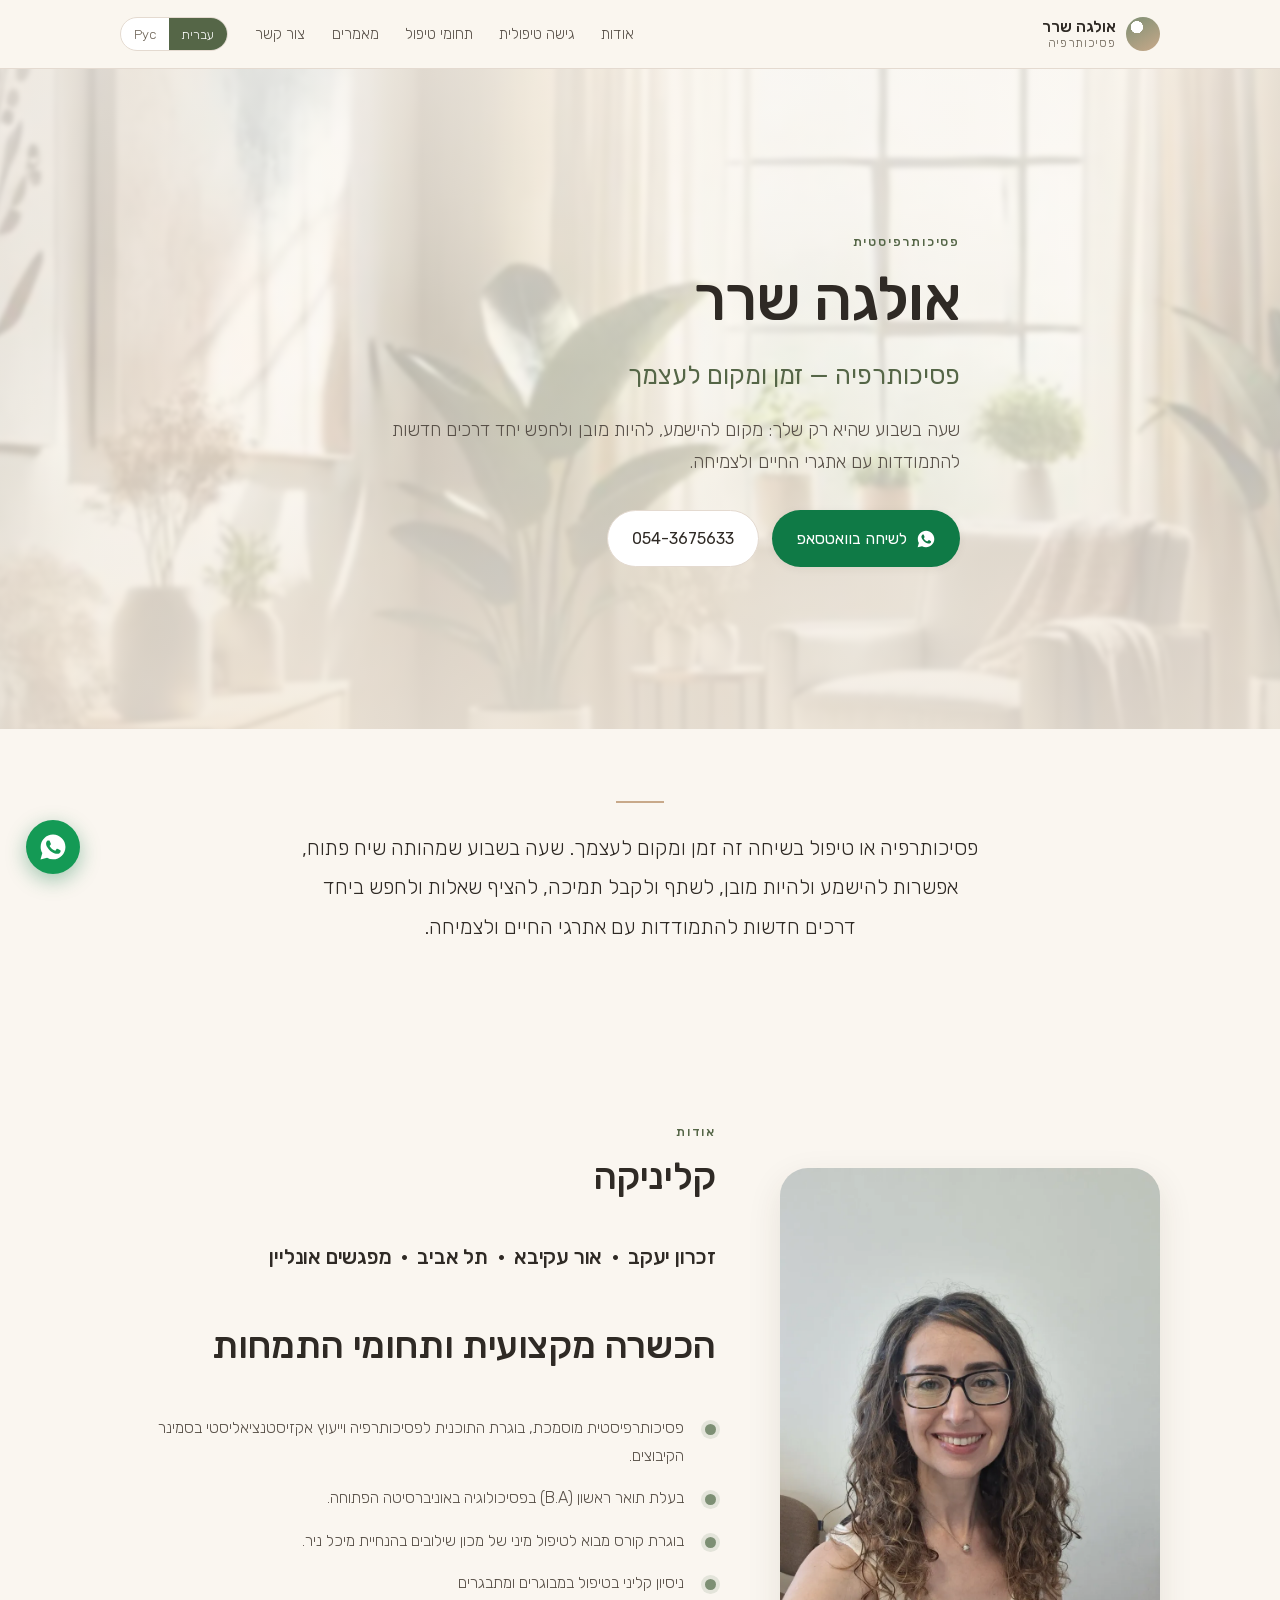
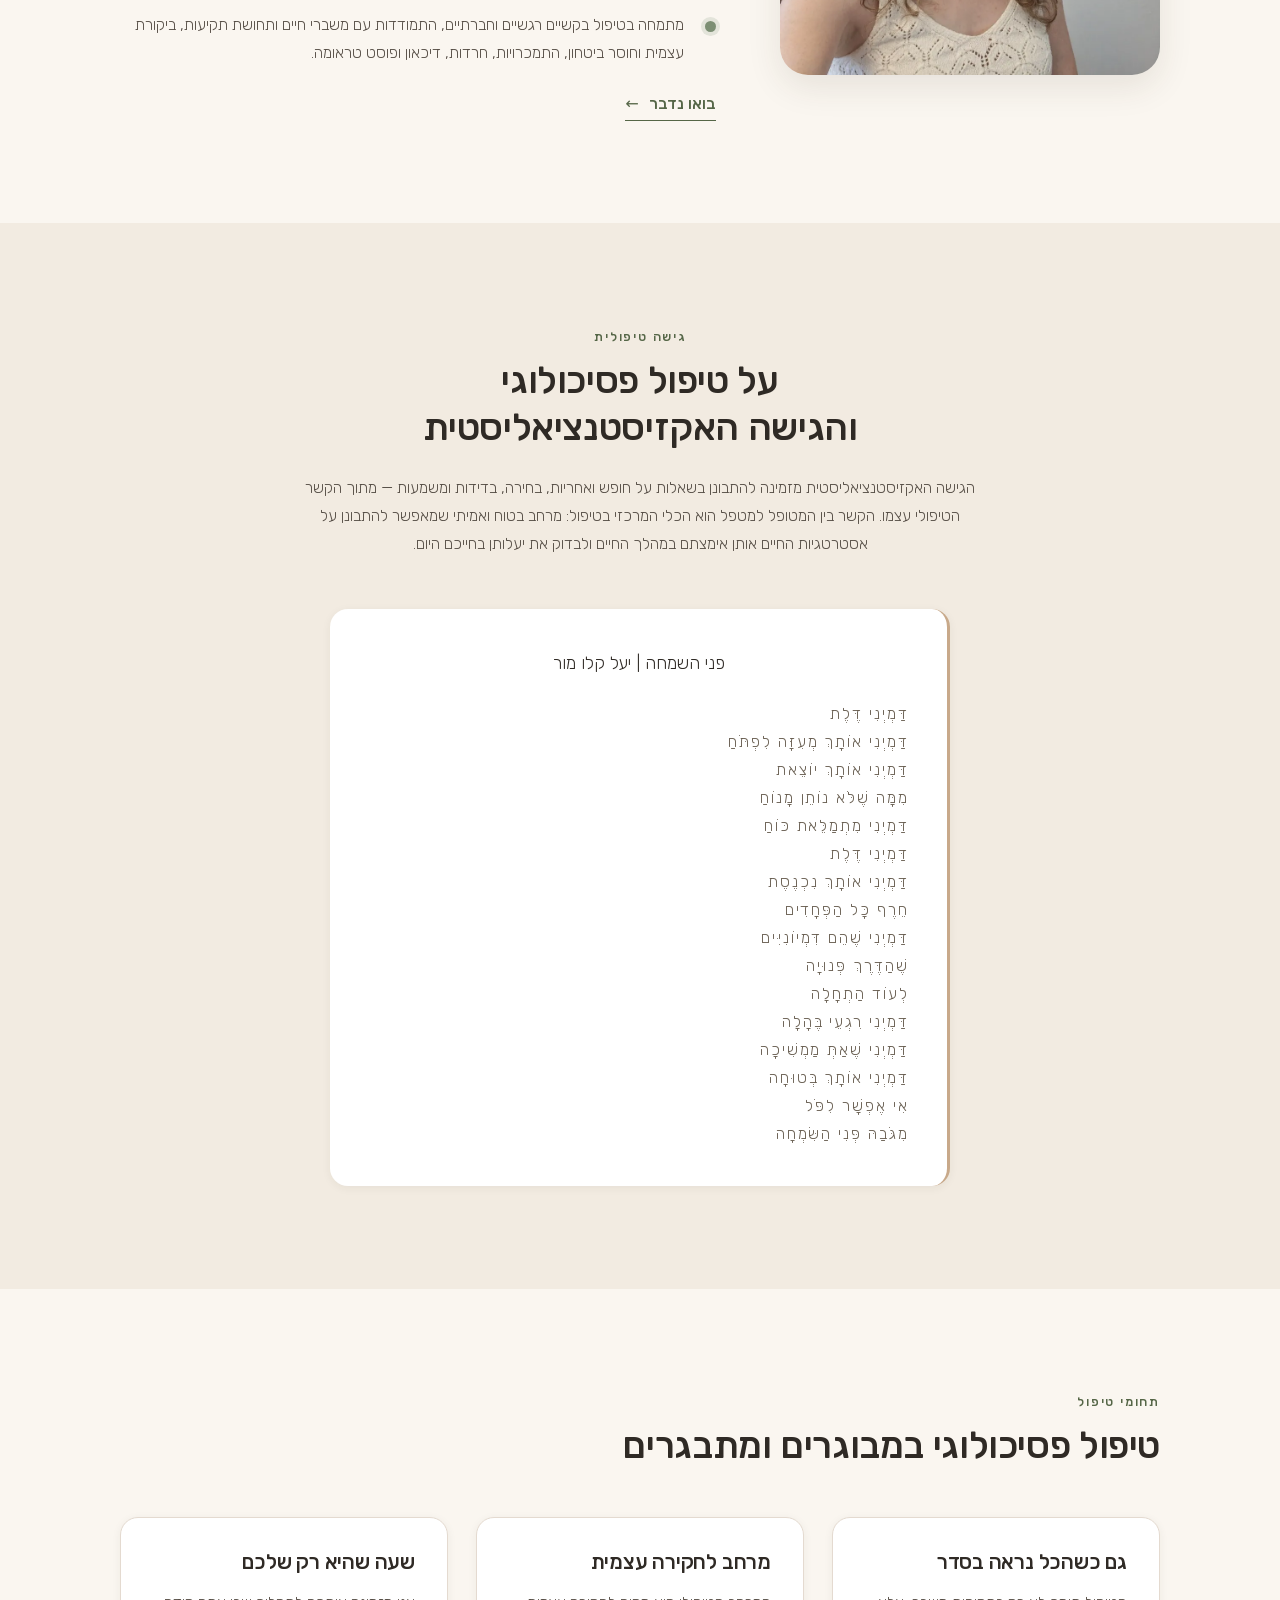
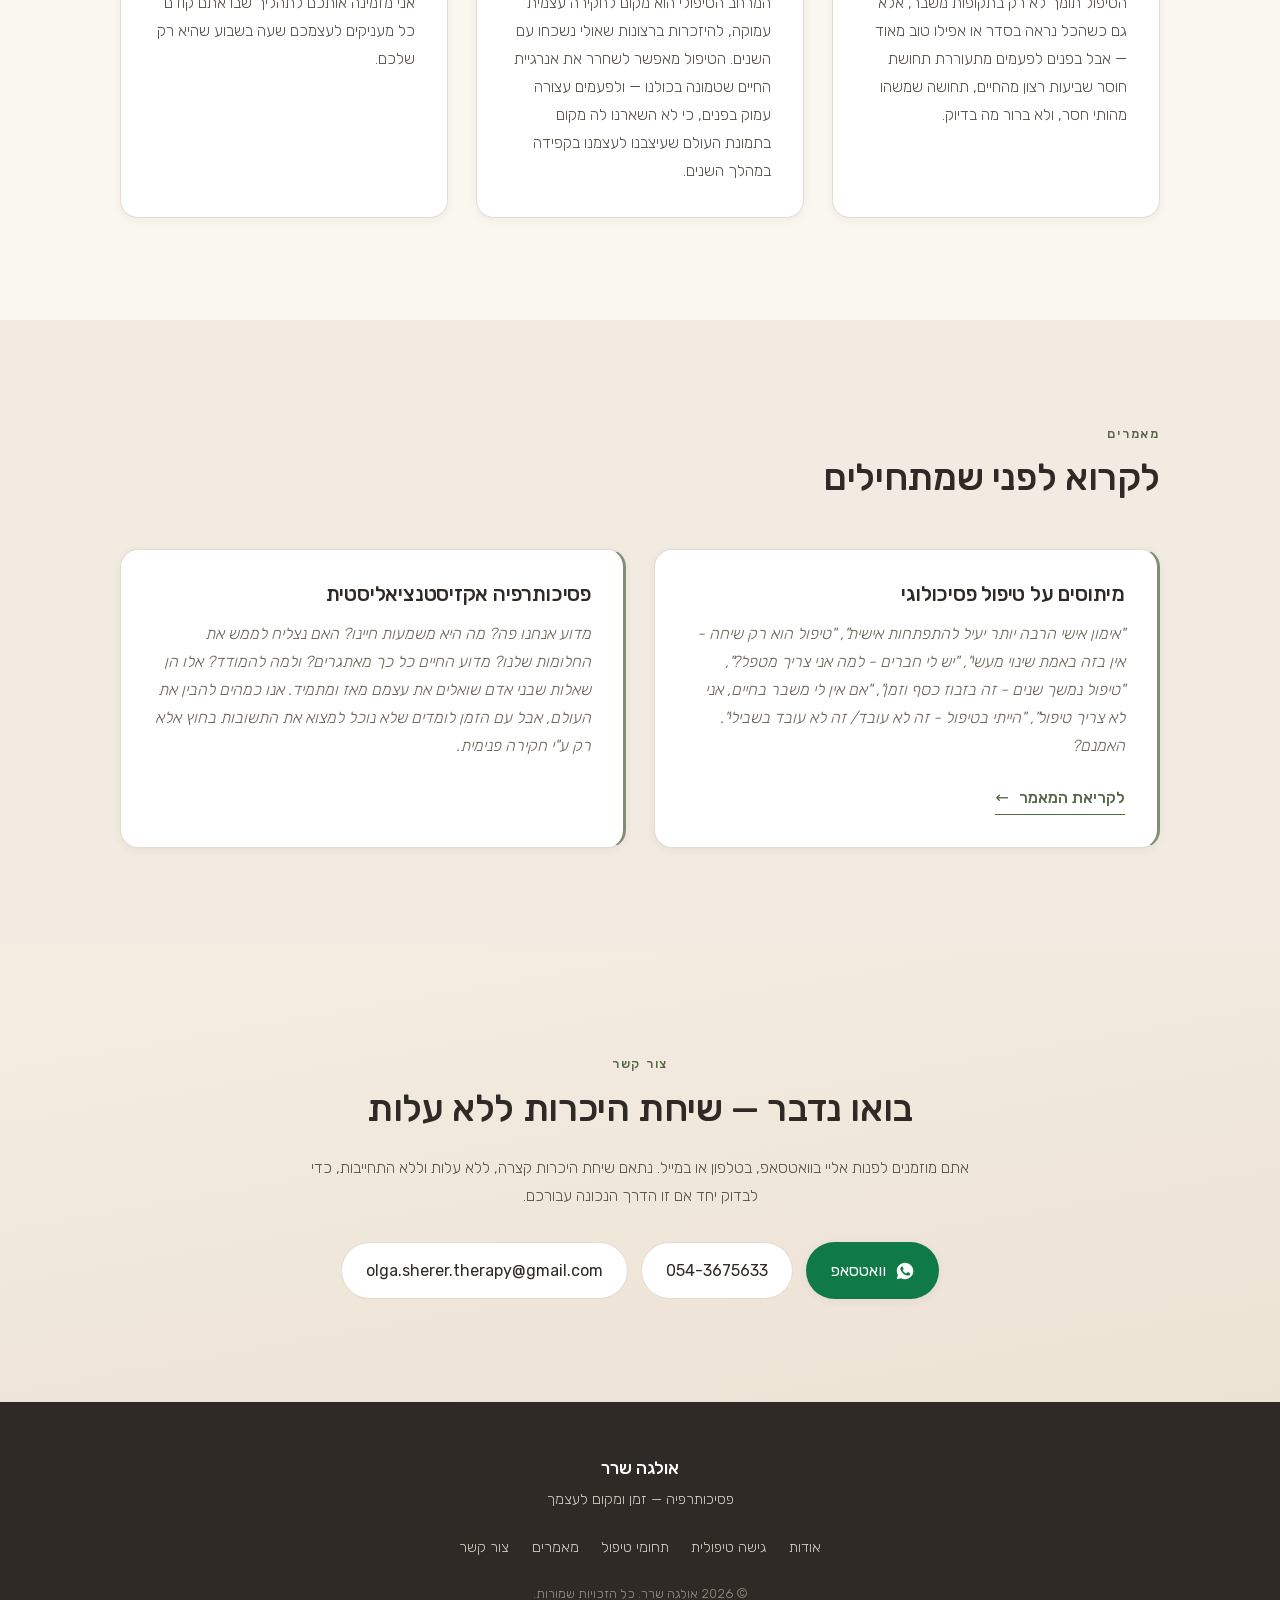
<file: index.html>
<!DOCTYPE html>
<html lang="he" dir="rtl">
<head>
<meta charset="utf-8">
<meta name="viewport" content="width=device-width, initial-scale=1.0">
<title>אולגה שרר | פסיכותרפיה – זמן ומקום לעצמך</title>
<meta name="description" content="אולגה שרר, פסיכותרפיסטית בגישה אקזיסטנציאליסטית. טיפול פסיכולוגי במבוגרים וצעירים – זמן ומקום לעצמך. שיחת היכרות ללא עלות. 054-3675633">
<meta name="author" content="אולגה שרר">
<meta name="theme-color" content="#faf6f0">
<link rel="canonical" href="https://olga-sherer-psychotherapy.com/">

<meta property="og:type" content="website">
<meta property="og:locale" content="he_IL">
<meta property="og:locale:alternate" content="ru_RU">
<meta property="og:site_name" content="אולגה שרר – פסיכותרפיה">
<meta property="og:url" content="https://olga-sherer-psychotherapy.com/">
<meta property="og:title" content="אולגה שרר | פסיכותרפיה – זמן ומקום לעצמך">
<meta property="og:description" content="שעה בשבוע שהיא רק שלך: שיח פתוח, אפשרות להישמע ולהיות מובן. טיפול פסיכולוגי במבוגרים וצעירים. שיחת היכרות ללא עלות.">
<meta property="og:image" content="https://olga-sherer-psychotherapy.com/images/og.jpg">
<meta property="og:image:width" content="1200">
<meta property="og:image:height" content="630">
<meta property="og:image:alt" content="חדר טיפול שקט ומואר">
<meta name="twitter:card" content="summary_large_image">
<meta name="twitter:title" content="אולגה שרר | פסיכותרפיה – זמן ומקום לעצמך">
<meta name="twitter:description" content="שעה בשבוע שהיא רק שלך. טיפול פסיכולוגי במבוגרים וצעירים. שיחת היכרות ללא עלות.">
<meta name="twitter:image" content="https://olga-sherer-psychotherapy.com/images/og.jpg">

<link rel="icon" href="./favicon.svg" type="image/svg+xml">
<link rel="apple-touch-icon" href="./favicon.svg">

<!-- fonts are self-hosted: no third-party request, no render-blocking CDN -->
<link rel="preload" as="font" type="font/woff2" href="./assets/fonts/rubik-hebrew-var.woff2" crossorigin>
<link rel="preload" as="font" type="font/woff2" href="./assets/fonts/rubik-latin-var.woff2" crossorigin>
<link rel="preload" as="image" href="./images/room.webp" type="image/webp">
<link rel="stylesheet" href="./assets/css/fonts.css">
<link rel="stylesheet" href="./assets/css/style.css">

<!-- Resolve the language BEFORE first paint: the CSS hides the inactive
     language by html[lang], so doing this later would shift the layout. -->
<script>
(function(){
  var q = new URLSearchParams(location.search).get('lang'),
      h = location.hash.replace('#',''), s = null, l;
  try { s = localStorage.getItem('os-lang'); } catch (e) {}
  l = (q === 'ru' || q === 'he') ? q
    : (h === 'ru' || h === 'he') ? h
    : (s === 'ru' || s === 'he') ? s
    : /^(ru|uk)/i.test(navigator.language || '') ? 'ru' : 'he';
  var d = document.documentElement;
  d.setAttribute('lang', l);
  d.setAttribute('dir', l === 'ru' ? 'ltr' : 'rtl');
  d.setAttribute('data-lang-resolved', '1');
})();
</script>

<script type="application/ld+json">
{
  "@context": "https://schema.org",
  "@type": "Psychologist",
  "name": "אולגה שרר – פסיכותרפיה",
  "alternateName": "Olga Sherer Psychotherapy",
  "description": "פסיכותרפיה בגישה אקזיסטנציאליסטית – טיפול פסיכולוגי במבוגרים וצעירים.",
  "url": "https://olga-sherer-psychotherapy.com/",
  "image": "https://olga-sherer-psychotherapy.com/images/olga.jpg",
  "telephone": "+972543675633",
  "email": "olga.sherer.therapy@gmail.com",
  "areaServed": "IL",
  "availableLanguage": ["he", "ru"],
  "founder": { "@type": "Person", "name": "אולגה שרר", "jobTitle": "פסיכותרפיסטית" }
}
</script>
</head>
<body>

<a class="skip-link" href="#main">
  <span lang="he">דילוג לתוכן</span><span lang="ru">Перейти к содержанию</span>
</a>

<header class="site-header" id="top">
  <div class="wrap header-inner">
    <a class="brand" href="#top">
      <span class="brand-mark" aria-hidden="true"></span>
      <span class="brand-text">
        <strong lang="he">אולגה שרר</strong><strong lang="ru">Ольга Шерер</strong>
        <small lang="he">פסיכותרפיה</small><small lang="ru">психотерапия</small>
      </span>
    </a>

    <!-- Mobile language toggle: always visible in the sticky header, so the
         switch never hides behind the hamburger. Its label is the language you
         would switch TO, so one tap is enough. Desktop uses .lang-switch. -->
    <button class="lang-toggle" type="button" data-toggle-lang>
      <svg viewBox="0 0 24 24" aria-hidden="true">
        <circle cx="12" cy="12" r="9"/>
        <path d="M3 12h18M12 3c2.5 2.6 2.5 15.4 0 18M12 3C9.5 5.6 9.5 18.4 12 21"/>
      </svg>
      <span lang="ru">Рус</span><span lang="he">עברית</span>
    </button>

    <button class="nav-toggle" type="button" aria-expanded="false" aria-controls="site-nav" aria-label="תפריט">
      <span aria-hidden="true"></span><span aria-hidden="true"></span><span aria-hidden="true"></span>
    </button>

    <nav class="site-nav" id="site-nav" aria-label="ניווט ראשי">
      <ul>
        <li><a href="#about"><span lang="he">אודות</span><span lang="ru">Обо мне</span></a></li>
        <li><a href="#approach"><span lang="he">גישה טיפולית</span><span lang="ru">Подход</span></a></li>
        <li><a href="#services"><span lang="he">תחומי טיפול</span><span lang="ru">Направления</span></a></li>
        <li><a href="#articles"><span lang="he">מאמרים</span><span lang="ru">Статьи</span></a></li>
        <li><a href="#contact"><span lang="he">צור קשר</span><span lang="ru">Контакт</span></a></li>
      </ul>
      <div class="lang-switch" role="group" aria-label="בחירת שפה">
        <button type="button" data-set-lang="he" aria-pressed="true">עברית</button>
        <button type="button" data-set-lang="ru" aria-pressed="false">Рус</button>
      </div>
    </nav>
  </div>
</header>

<main id="main">

  <!-- ============ HERO ============ -->
  <section class="hero" aria-labelledby="hero-title">
    <picture class="hero-bg">
      <source srcset="./images/room.webp" type="image/webp">
      <img src="./images/room.jpg" alt="" width="540" height="540" fetchpriority="high" decoding="async">
    </picture>
    <div class="wrap hero-inner">
      <p class="eyebrow">
        <!--<span lang="he">פסיכותרפיסטית · טיפול בשיחה</span> -->
        <span lang="he">פסיכותרפיסטית</span>
        <span lang="ru">Психотерапевт</span>
      </p>
      <h1 id="hero-title">
        <span lang="he">אולגה שרר</span><span lang="ru">Ольга Шерер</span>
      </h1>
      <p class="hero-tagline">
        <span lang="he">פסיכותרפיה — זמן ומקום לעצמך</span>
        <span lang="ru">Психотерапия — время и место для себя</span>
      </p>
      <p class="hero-lead">
        <span lang="he">שעה בשבוע שהיא רק שלך: מקום להישמע, להיות מובן ולחפש יחד דרכים חדשות להתמודדות עם אתגרי החיים ולצמיחה.</span>
        <span lang="ru">Час в неделю, который принадлежит только вам: место, где вас услышат и поймут, где мы вместе будим искать новые пути для решения жизненных трудностей, и открывать возможности для личностного роста.</span>
      </p>
      <div class="cta-row">
        <a class="btn btn-primary" href="https://wa.me/972543675633" target="_blank" rel="noopener" data-wa>
          <svg class="ico" viewBox="0 0 24 24" aria-hidden="true"><path d="M12.04 2C6.58 2 2.13 6.45 2.13 11.91c0 1.75.46 3.46 1.32 4.97L2 22l5.25-1.38a9.9 9.9 0 0 0 4.79 1.22h.01c5.46 0 9.91-4.45 9.91-9.91S17.5 2 12.04 2Zm5.8 14.1c-.24.68-1.4 1.3-1.93 1.35-.53.05-1.02.24-3.44-.72-2.9-1.15-4.72-4.16-4.86-4.35-.14-.19-1.15-1.54-1.15-2.94 0-1.4.72-2.09.98-2.37.26-.29.57-.36.76-.36.19 0 .38 0 .55.01.18.01.41-.07.64.48.24.58.79 1.98.86 2.12.07.14.12.31.02.5-.09.19-.14.31-.28.48-.14.17-.3.38-.43.51-.14.14-.29.29-.12.57.17.29.75 1.23 1.6 2 1.1.98 2.02 1.29 2.31 1.43.29.14.46.12.63-.07.17-.19.72-.84.91-1.13.19-.29.38-.24.65-.14.26.09 1.67.79 1.96.93.29.14.48.21.55.33.07.13.07.74-.17 1.42Z"/></svg>
          <span lang="he">לשיחה בוואטסאפ</span><span lang="ru">Написать в WhatsApp</span>
        </a>
        <a class="btn btn-ghost" href="tel:+972543675633">
          <span lang="he">054-3675633</span><span lang="ru">054-3675633</span>
        </a>
      </div>
    </div>
  </section>

  <!-- ============ LEAD / WHAT IS THERAPY ============ -->
  <section class="section section-lead" aria-labelledby="lead-title">
    <div class="wrap narrow">
      <h2 id="lead-title" class="visually-hidden">
        <span lang="he">מה היא פסיכותרפיה</span><span lang="ru">Что такое психотерапия</span>
      </h2>
      <p class="lead-quote">
        <span lang="he">פסיכותרפיה או טיפול בשיחה זה זמן ומקום לעצמך. שעה בשבוע שמהותה שיח פתוח, אפשרות להישמע ולהיות מובן, לשתף ולקבל תמיכה, להציף שאלות ולחפש ביחד דרכים חדשות להתמודדות עם אתרגי החיים ולצמיחה.</span>
        <span lang="ru">Психотерапия, или терапия разговором, — это время и место для себя. Час в неделю, суть которого — открытый диалог: возможность быть услышанным, поделиться переживаниями и получить поддержку, поднять волнующие вопросы и вместе искать новые пути преодоления жизненных трудностей и личного роста.</span>
      </p>
    </div>
  </section>

  <!-- ============ ABOUT ============ -->
  <section class="section" id="about" aria-labelledby="about-title">
    <div class="wrap about-grid">
      <div class="about-photo">
        <picture>
          <source srcset="./images/olga.webp" type="image/webp">
          <img src="./images/olga.jpg" width="900" height="1200" loading="lazy" decoding="async"
               alt="אולגה שרר, פסיכותרפיסטית">
        </picture>
      </div>
      <div class="about-text">
        <p class="eyebrow"><span lang="he">אודות</span><span lang="ru">Обо мне</span></p>
        <h2 id="about-title1">
          <span lang="he">קליניקה</span><span lang="ru">Клиника</span>
        </h2>
        <h3>
            <span lang="he">זכרון יעקב &nbsp;· &nbsp;אור עקיבא &nbsp;·  &nbsp;תל אביב &nbsp;· &nbsp;מפגשים אונליין</span><span lang="ru">Хайфа &nbsp;·  &nbsp;Зихрон Яков &nbsp;·  &nbsp;Ор Акива &nbsp;·  &nbsp;Тель Авив &nbsp;· &nbsp;Встречи онлайн</span>
        </h3>
        <h3>
            <span lang="he"></span>&nbsp;<span lang="ru"></span>
        </h3>
        <h2 id="about-title">
          <span lang="he">הכשרה מקצועית ותחומי התמחות</span><span lang="ru">Профессиональная подготовка и специализация</span>
        </h2>
        <ul class="check-list">
          <li>
            <span lang="he">פסיכותרפיסטית מוסמכת, בוגרת התוכנית לפסיכותרפיה וייעוץ אקזיסטנציאליסטי בסמינר הקיבוצים.</span>
            <span lang="ru">Психотерапевт, выпускница программы экзистенциальной психотерапии и консультирования в колледже «Семинар ха-Кибуцим».</span>
          </li>
          <li>
            <span lang="he">בעלת תואר ראשון (B.A) בפסיכולוגיה באוניברסיטה הפתוחה.</span>
            <span lang="ru">Бакалавр психологии (B.A), Открытый университет Израиля.</span>
          </li>
          <li lang="ru">
            <!--<span lang="he">חברה באיגוד המקצועי הרב-תחומי לפסיכותרפיה.</span>-->
            <span lang="ru">Член междисциплинарной профессиональной ассоциации психотерапии.</span>
          </li> 
          <li>
            <span lang="he">בוגרת קורס מבוא לטיפול מיני של מכון שילובים בהנחיית מיכל ניר.</span>
            <span lang="ru">Выпускница курса по сексуальной терапии института «Шилувим» под руководством Михаль Нир.</span>
          </li>
          <li>
            <span lang="he">ניסיון קליני בטיפול במבוגרים ומתבגרים</span>
            <span lang="ru">Клинический опыт работы со взрослыми и подростками</span>
          </li>
          <li>
            <span lang="he">מתמחה בטיפול בקשיים רגשיים וחברתיים, התמודדות עם משברי חיים ותחושת תקיעות, ביקורת עצמית וחוסר ביטחון, התמכרויות, חרדות, דיכאון ופוסט טראומה.</span>
            <span lang="ru">Специализируюсь на работе с эмоциональными и социальными трудностями, жизненными кризисами и ощущением тупика, самокритикой и неуверенностью в себе, зависимостями, тревогой, депрессией и посттравматическим стрессовым расстройством (ПТСР)</span>
          </li>
        </ul>
        <a class="link-arrow" href="#contact">
          <span lang="he">בואו נדבר</span><span lang="ru">Давайте поговорим</span>
        </a>
      </div>
    </div>
  </section>

  <!-- ============ APPROACH ============ -->
  <section class="section section-alt" id="approach" aria-labelledby="approach-title">
    <div class="wrap narrow center">
      <p class="eyebrow"><span lang="he">גישה טיפולית</span><span lang="ru">Терапевтический подход</span></p>
      <h2 id="approach-title">
        <span lang="he">על טיפול פסיכולוגי והגישה האקזיסטנציאליסטית</span>
        <span lang="ru">О психологической терапии и экзистенциальном подходе</span>
      </h2>
      <p class="body-text" data-placeholder="approach-body">
        <span lang="he">הגישה האקזיסטנציאליסטית מזמינה להתבונן בשאלות על חופש ואחריות, בחירה, בדידות ומשמעות — מתוך הקשר הטיפולי עצמו. הקשר בין המטופל למטפל הוא הכלי המרכזי בטיפול: מרחב בטוח ואמיתי שמאפשר להתבונן על אסטרטגיות החיים אותן אימצתם במהלך החיים ולבדוק את יעלותן בחייכם היום.</span>
        <span lang="ru">Экзистенциальный подход предлагает исследовать вопросы свободы и ответственности, выбора, одиночества и смысла — через призму самих терапевтических отношений. Связь между клиентом и терапевтом является главным инструментом терапии: это безопасное и подлинное пространство, где можно быть собой, взглянуть со стороны на роли, усвоенные вами в течение жизни, и проанализировать их пользу для вас сегодня.</span>
      </p>

      <figure class="poem" data-placeholder="poem">
        <blockquote>
          <p lang="he">פני השמחה | יעל קלו מור</p>
          <p lang="ru">Текст пока не предоставлен.</p>
        </blockquote>
        <figcaption>
          <span lang="he">דַּמְיְנִי דֶּלֶת</span><span lang="ru"></span><br/>
          <span lang="he">דַּמְיְנִי אוֹתָךְ מְעִזָּה לִפְתֹּחַ</span><br/>
          <span lang="he">דַּמְיְנִי אוֹתָךְ יוֹצֵאת</span><br/>
          <span lang="he">מִמָּה שֶׁלֹּא נוֹתֵן מָנוֹחַ</span><br/>
          <span lang="he">דַּמְיְנִי מִתְמַלֵּאת כּוֹחַ</span><br/>
          <span lang="he">דַּמְיְנִי דֶּלֶת</span><br/>
          <span lang="he">דַּמְיְנִי אוֹתָךְ נִכְנֶסֶת</span><br/>
          <span lang="he">חֵרֶף כָּל הַפְּחָדִים</span><br/>
          <span lang="he">דַּמְיְנִי שֶׁהֵם דִּמְיוֹנִיִּים</span><br/>
          <span lang="he">שֶׁהַדֶּרֶךְ פְּנוּיָה</span><br/>
          <span lang="he">לְעוֹד הַתְחָלָה</span><br/>
          <span lang="he">דַּמְיְנִי רִגְעֵי בֶּהָלָה</span><br/>
          <span lang="he">דַּמְיְנִי שֶׁאַתְּ מַמְשִׁיכָה</span><br/>
          <span lang="he">דַּמְיְנִי אוֹתָךְ בְּטוּחָה</span><br/>
          <span lang="he">אִי אֶפְשָׁר לִפֹּל</span><br/>
          <span lang="he">מִגֹּבַהּ פְּנִי הַשִּׂמְחָה</span>
        </figcaption>
      </figure>
    </div>
  </section>

  <!-- ============ SERVICES ============ -->
  <section class="section" id="services" aria-labelledby="services-title">
    <div class="wrap">
      <div class="section-head">
        <p class="eyebrow"><span lang="he">תחומי טיפול</span><span lang="ru">Направления работы</span></p>
        <h2 id="services-title">
          <span lang="he">טיפול פסיכולוגי במבוגרים ומתבגרים</span>
          <span lang="ru">Психологическая терапия для взрослых и подростков</span>
        </h2>
      </div>
      <div class="cards">
        <article class="card">
          <h3>
            <span lang="he">גם כשהכל נראה בסדר</span><span lang="ru">Когда всё «в порядке»</span>
          </h3>
          <p>
            <span lang="he">הטיפול תומך לא רק בתקופות משבר, אלא גם כשהכל נראה בסדר או אפילו טוב מאוד — אבל בפנים לפעמים מתעוררת תחושת חוסר שביעות רצון מהחיים, תחושה שמשהו מהותי חסר, ולא ברור מה בדיוק.</span>
            <span lang="ru">Терапия поддерживает не только в кризисе и в периоды перемен, но и когда внешне всё в порядке — но внутри возникает неудовлетворённость, ощущение, что чего-то важного не хватает в жизни и непонятно, чего именно.</span>
          </p>
        </article>
        <article class="card">
          <h3>
            <span lang="he">מרחב לחקירה עצמית</span><span lang="ru">Пространство для самоисследования</span>
          </h3>
          <p>
            <span lang="he">המרחב הטיפולי הוא מקום לחקירה עצמית עמוקה, להיזכרות ברצונות שאולי נשכחו עם השנים. הטיפול מאפשר לשחרר את אנרגיית החיים שטמונה בכולנו — ולפעמים עצורה עמוק בפנים, כי לא השארנו לה מקום בתמונת העולם שעיצבנו לעצמנו בקפידה במהלך השנים.</span>
            <span lang="ru">Терапевтическое пространство — это место для глубокого самоисследования: вспомнить мечты и желания, которые могли забыться с годами, и высвободить жизненную энергию, что есть в каждом — но иногда заперта глубоко внутри, потому что мы не оставили ей места в той картине мира, которую годами тщательно себе выстраивали.</span>
          </p>
        </article>
        <article class="card">
          <h3>
            <span lang="he">שעה שהיא רק שלכם</span><span lang="ru">Час, который только ваш</span>
          </h3>
          <p>
            <span lang="he">אני מזמינה אותכם לתהליך שבו אתם קודם כל מעניקים לעצמכם שעה בשבוע שהיא רק שלכם.</span>
            <span lang="ru">Я приглашаю вас в процесс, в котором вы прежде всего дарите себе один час в неделю, принадлежащий только вам.</span>
          </p>
        </article>
      </div>
    </div>
  </section>

  <!-- ============ ARTICLES ============ -->
  <section class="section section-alt" id="articles" aria-labelledby="articles-title">
    <div class="wrap">
      <div class="section-head">
        <p class="eyebrow"><span lang="he">מאמרים</span><span lang="ru">Статьи</span></p>
        <h2 id="articles-title">
          <span lang="he">לקרוא לפני שמתחילים</span><span lang="ru">Почитать перед началом</span>
        </h2>
      </div>
      <div class="cards cards-2" data-placeholder="articles">
         <article class="card card-article">
          <h3>
            <a href="./articles/myths-about-psychological-therapy/">
              <span lang="he">מיתוסים על טיפול פסיכולוגי</span>
              <span lang="ru">Мифы о психотерапии</span>
            </a>
          </h3>
          <p class="card-note">
            <span lang="he">"אימון אישי הרבה יותר יעיל להתפתחות אישית", "טיפול הוא רק שיחה - אין בזה באמת שינוי מעשי", "יש לי חברים - למה אני צריך מטפל?", "טיפול נמשך שנים - זה בזבוז כסף וזמן", "אם אין לי משבר בחיים, אני לא צריך טיפול", "הייתי בטיפול - זה לא עובד/ זה לא עובד בשבילי". האמנם?</span>
            <span lang="ru">«Хороший психолог скажет мне, что делать», «Я был в терапии — это не работает / мне это не помогает», «Коучинг гораздо эффективнее для личностного роста», «Терапия — это просто разговоры, в ней нет реальных практических изменений», «У меня есть друзья — зачем мне психотерапевт?», «Терапия длится годами — это пустая трата времени и денег». Действительно ли это так? Давайте поговорим об этом.</span>
          </p>
          <!-- the article exists only in Hebrew, so the Russian label says so -->
          <a class="link-arrow" href="./articles/myths-about-psychological-therapy/">
            <span lang="he">לקריאת המאמר</span><span lang="ru">Читать статью (на иврите)</span>
          </a>
        </article>    
         <article class="card card-article">
          <h3>
            <span lang="he">פסיכותרפיה אקזיסטנציאליסטית</span>
            <span lang="ru">Экзистенциальная психотерапия</span>
          </h3>
          <p class="card-note">
            <span lang="he">מדוע אנחנו פה? מה היא משמעות חיינו? האם נצליח לממש את החלומות שלנו? מדוע החיים כל כך מאתגרים? ולמה להמודד? אלו הן שאלות שבני אדם שואלים את עצמם מאז ומתמיד. אנו כמהים להבין את העולם, אבל עם הזמן לומדים שלא נוכל למצוא את התשובות בחוץ אלא רק ע"י חקירה פנימית.</span>
            <span lang="ru">Зачем мы здесь? В чём смысл нашей жизни? Удастся ли нам осуществить свои мечты? Почему жизнь бросает нам столько вызовов? И ради чего бороться? Это вопросы, которыми люди задаются испокон веков. Мы приходим в этот мир с множеством вопросов и со временем начинаем понимать, что ответы, которые мы ищем, связаны с выборами, которые мы совершаем в жизни — осознанно или нет. Мы жаждем познать мир, но с годами осознаём, что найти ответы вовне невозможно, и начинаем узнавать себя.</span>
          </p>
        </article>
      </div>
    </div>
  </section>

  <!-- ============ CONTACT ============ -->
  <section class="section section-contact" id="contact" aria-labelledby="contact-title">
    <div class="wrap narrow center">
      <p class="eyebrow"><span lang="he">צור קשר</span><span lang="ru">Контакт</span></p>
      <h2 id="contact-title">
        <span lang="he">בואו נדבר — שיחת היכרות ללא עלות</span>
        <span lang="ru">Давайте поговорим — знакомство бесплатно</span>
      </h2>
      <p class="body-text">
        <span lang="he">אתם מוזמנים לפנות אליי בוואטסאפ, בטלפון או במייל. נתאם שיחת היכרות קצרה, ללא עלות וללא התחייבות, כדי לבדוק יחד אם זו הדרך הנכונה עבורכם.</span>
        <span lang="ru">Напишите мне в WhatsApp, позвоните или отправьте письмо. Мы договоримся о короткой ознакомительной беседе — бесплатно и без обязательств, — чтобы вместе понять, подходит ли вам этот путь.</span>
      </p>
      <div class="cta-row center-row">
        <a class="btn btn-primary" href="https://wa.me/972543675633" target="_blank" rel="noopener" data-wa>
          <svg class="ico" viewBox="0 0 24 24" aria-hidden="true"><path d="M12.04 2C6.58 2 2.13 6.45 2.13 11.91c0 1.75.46 3.46 1.32 4.97L2 22l5.25-1.38a9.9 9.9 0 0 0 4.79 1.22h.01c5.46 0 9.91-4.45 9.91-9.91S17.5 2 12.04 2Zm5.8 14.1c-.24.68-1.4 1.3-1.93 1.35-.53.05-1.02.24-3.44-.72-2.9-1.15-4.72-4.16-4.86-4.35-.14-.19-1.15-1.54-1.15-2.94 0-1.4.72-2.09.98-2.37.26-.29.57-.36.76-.36.19 0 .38 0 .55.01.18.01.41-.07.64.48.24.58.79 1.98.86 2.12.07.14.12.31.02.5-.09.19-.14.31-.28.48-.14.17-.3.38-.43.51-.14.14-.29.29-.12.57.17.29.75 1.23 1.6 2 1.1.98 2.02 1.29 2.31 1.43.29.14.46.12.63-.07.17-.19.72-.84.91-1.13.19-.29.38-.24.65-.14.26.09 1.67.79 1.96.93.29.14.48.21.55.33.07.13.07.74-.17 1.42Z"/></svg>
          <span lang="he">וואטסאפ</span><span lang="ru">WhatsApp</span>
        </a>
        <a class="btn btn-ghost" href="tel:+972543675633">054-3675633</a>
        <a class="btn btn-ghost" href="mailto:olga.sherer.therapy@gmail.com">olga.sherer.therapy@gmail.com</a>
      </div>
    </div>
  </section>

</main>

<footer class="site-footer">
  <div class="wrap footer-inner">
    <p class="footer-brand">
      <strong lang="he">אולגה שרר</strong><strong lang="ru">Ольга Шерер</strong>
      <span lang="he">פסיכותרפיה — זמן ומקום לעצמך</span>
      <span lang="ru">Психотерапия — время и место для себя</span>
    </p>
    <nav class="footer-nav" aria-label="ניווט תחתון">
      <a href="#about"><span lang="he">אודות</span><span lang="ru">Обо мне</span></a>
      <a href="#approach"><span lang="he">גישה טיפולית</span><span lang="ru">Подход</span></a>
      <a href="#services"><span lang="he">תחומי טיפול</span><span lang="ru">Направления</span></a>
      <a href="#articles"><span lang="he">מאמרים</span><span lang="ru">Статьи</span></a>
      <a href="#contact"><span lang="he">צור קשר</span><span lang="ru">Контакт</span></a>
    </nav>
    <p class="footer-legal">
      <span lang="he">© <span data-year>2026</span> אולגה שרר. כל הזכויות שמורות.</span>
      <span lang="ru">© <span data-year>2026</span> Ольга Шерер. Все права защищены.</span>
    </p>
  </div>
</footer>

<a class="wa-float" href="https://wa.me/972543675633"
   target="_blank" rel="noopener" data-wa
   aria-label="WhatsApp">
  <svg viewBox="0 0 24 24" aria-hidden="true"><path d="M12.04 2C6.58 2 2.13 6.45 2.13 11.91c0 1.75.46 3.46 1.32 4.97L2 22l5.25-1.38a9.9 9.9 0 0 0 4.79 1.22h.01c5.46 0 9.91-4.45 9.91-9.91S17.5 2 12.04 2Zm5.8 14.1c-.24.68-1.4 1.3-1.93 1.35-.53.05-1.02.24-3.44-.72-2.9-1.15-4.72-4.16-4.86-4.35-.14-.19-1.15-1.54-1.15-2.94 0-1.4.72-2.09.98-2.37.26-.29.57-.36.76-.36.19 0 .38 0 .55.01.18.01.41-.07.64.48.24.58.79 1.98.86 2.12.07.14.12.31.02.5-.09.19-.14.31-.28.48-.14.17-.3.38-.43.51-.14.14-.29.29-.12.57.17.29.75 1.23 1.6 2 1.1.98 2.02 1.29 2.31 1.43.29.14.46.12.63-.07.17-.19.72-.84.91-1.13.19-.29.38-.24.65-.14.26.09 1.67.79 1.96.93.29.14.48.21.55.33.07.13.07.74-.17 1.42Z"/></svg>
</a>

<script src="./assets/js/main.js" defer></script>
</body>
</html>
</file>
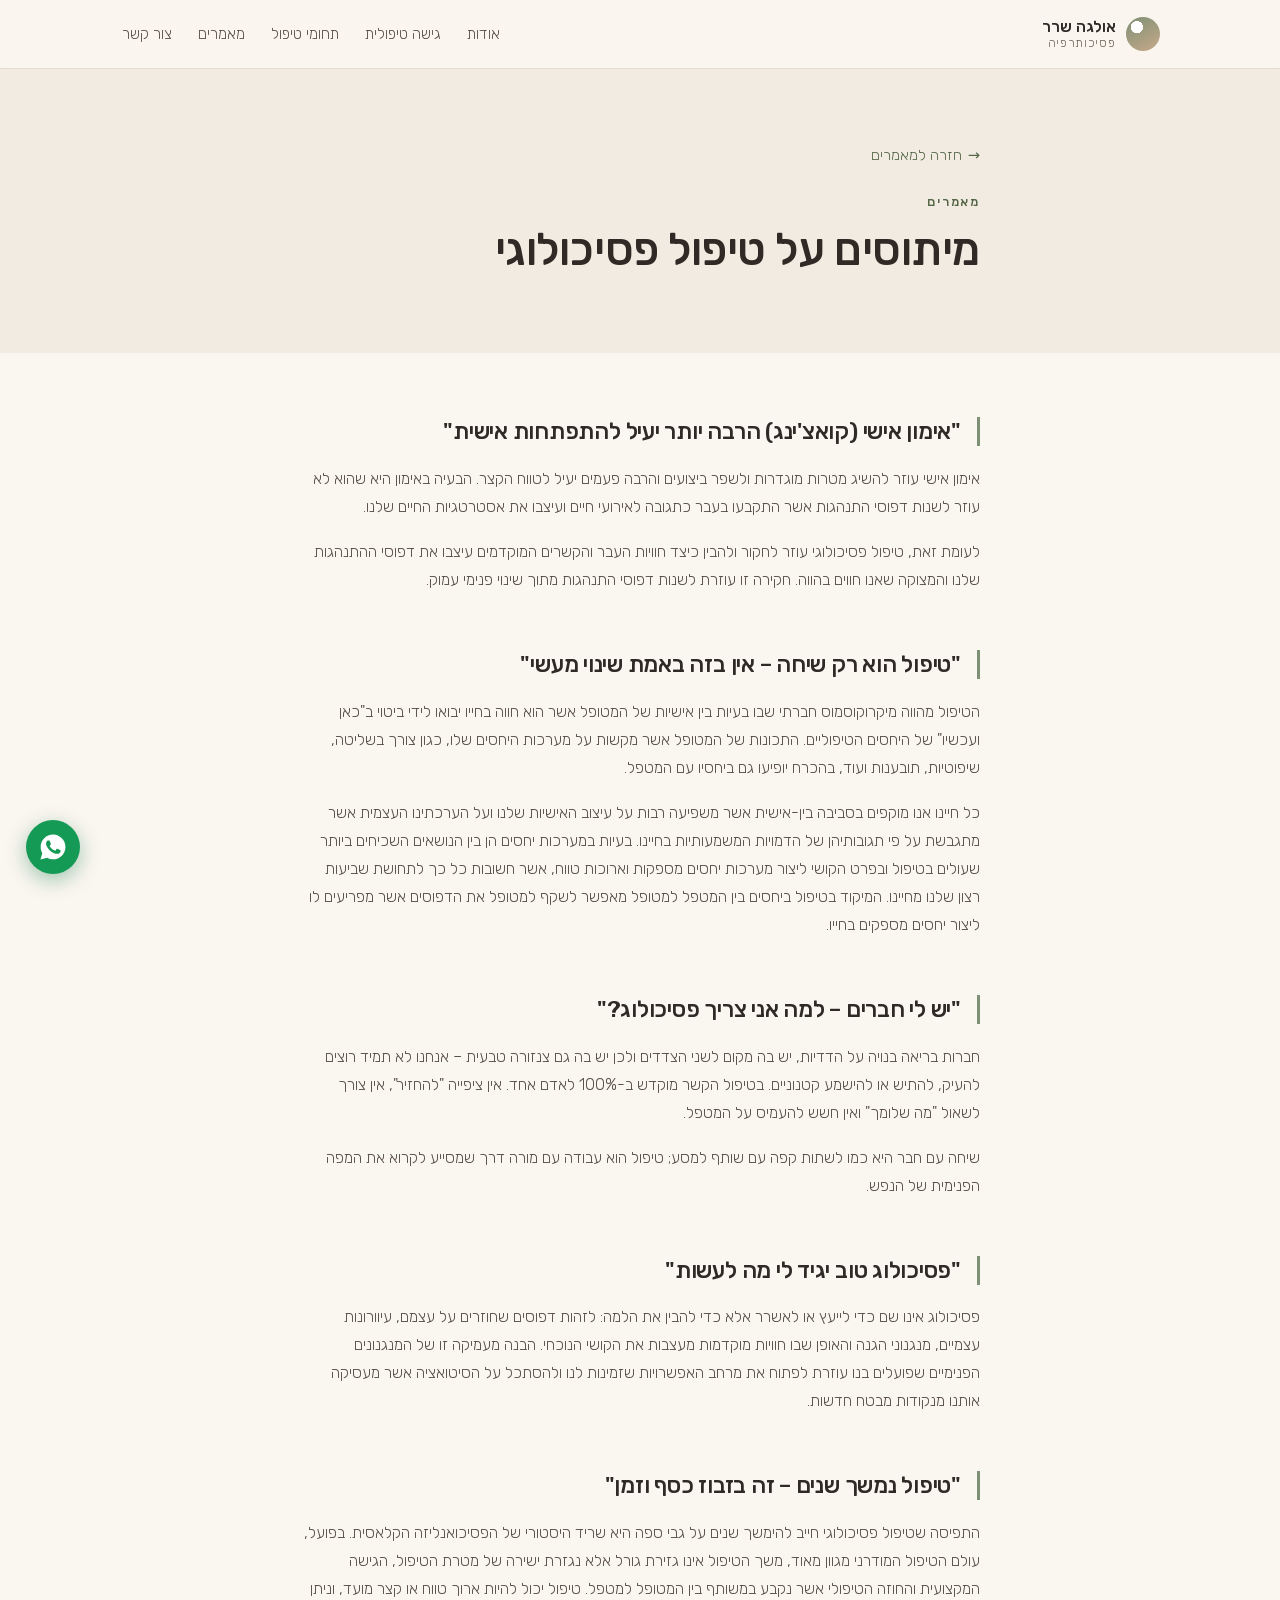
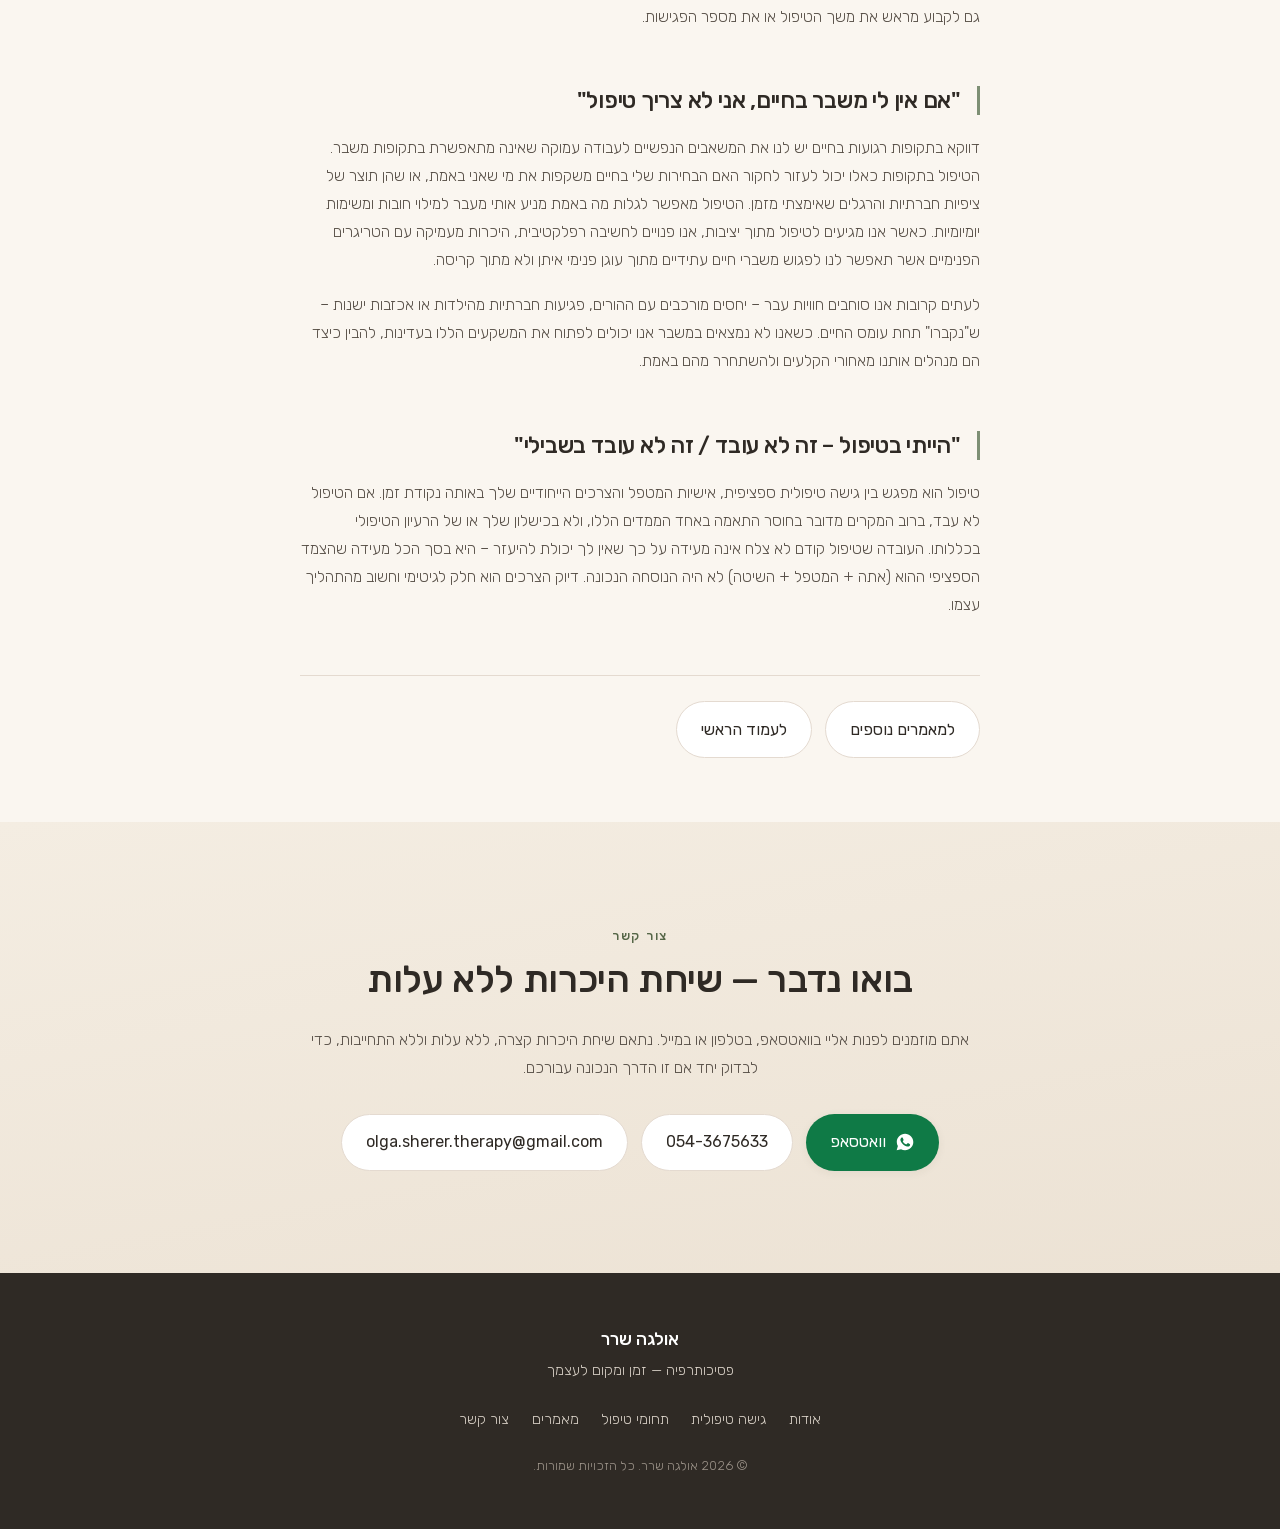
<file: articles/myths-about-psychological-therapy/index.html>
<!DOCTYPE html>
<!-- Hebrew-only article: data-lang-fixed pins the language, so Russian visitors
     read it in Hebrew without losing their saved choice for the main page. -->
<html lang="he" dir="rtl" data-lang-fixed="he">
<head>
<meta charset="utf-8">
<meta name="viewport" content="width=device-width, initial-scale=1.0">
<title>מיתוסים על טיפול פסיכולוגי | אולגה שרר – פסיכותרפיה</title>
<meta name="description" content="אימון אישי, שיחה עם חברים או טיפול שנמשך שנים? אולגה שרר, פסיכותרפיסטית, על שבעה מיתוסים נפוצים על טיפול פסיכולוגי – והאם הם באמת נכונים.">
<meta name="author" content="אולגה שרר">
<meta name="theme-color" content="#faf6f0">
<link rel="canonical" href="https://olga-sherer-psychotherapy.com/articles/myths-about-psychological-therapy/">

<meta property="og:type" content="article">
<meta property="og:locale" content="he_IL">
<meta property="og:site_name" content="אולגה שרר – פסיכותרפיה">
<meta property="og:url" content="https://olga-sherer-psychotherapy.com/articles/myths-about-psychological-therapy/">
<meta property="og:title" content="מיתוסים על טיפול פסיכולוגי | אולגה שרר">
<meta property="og:description" content="שבעה מיתוסים נפוצים על טיפול פסיכולוגי – והאם הם באמת נכונים.">
<meta property="og:image" content="https://olga-sherer-psychotherapy.com/images/og.jpg">
<meta property="og:image:width" content="1200">
<meta property="og:image:height" content="630">
<meta property="og:image:alt" content="חדר טיפול שקט ומואר">
<meta name="twitter:card" content="summary_large_image">
<meta name="twitter:title" content="מיתוסים על טיפול פסיכולוגי | אולגה שרר">
<meta name="twitter:description" content="שבעה מיתוסים נפוצים על טיפול פסיכולוגי – והאם הם באמת נכונים.">
<meta name="twitter:image" content="https://olga-sherer-psychotherapy.com/images/og.jpg">

<link rel="icon" href="../../favicon.svg" type="image/svg+xml">
<link rel="apple-touch-icon" href="../../favicon.svg">

<link rel="preload" as="font" type="font/woff2" href="../../assets/fonts/rubik-hebrew-var.woff2" crossorigin>
<link rel="stylesheet" href="../../assets/css/fonts.css">
<link rel="stylesheet" href="../../assets/css/style.css">

<script type="application/ld+json">
{
  "@context": "https://schema.org",
  "@type": "Article",
  "headline": "מיתוסים על טיפול פסיכולוגי",
  "inLanguage": "he",
  "url": "https://olga-sherer-psychotherapy.com/articles/myths-about-psychological-therapy/",
  "image": "https://olga-sherer-psychotherapy.com/images/og.jpg",
  "author": { "@type": "Person", "name": "אולגה שרר", "jobTitle": "פסיכותרפיסטית", "url": "https://olga-sherer-psychotherapy.com/" },
  "publisher": { "@type": "Organization", "name": "אולגה שרר – פסיכותרפיה", "url": "https://olga-sherer-psychotherapy.com/" }
}
</script>
</head>
<body>

<a class="skip-link" href="#main">דילוג לתוכן</a>

<header class="site-header" id="top">
  <div class="wrap header-inner">
    <a class="brand" href="../../">
      <span class="brand-mark" aria-hidden="true"></span>
      <span class="brand-text">
        <strong>אולגה שרר</strong>
        <small>פסיכותרפיה</small>
      </span>
    </a>

    <button class="nav-toggle" type="button" aria-expanded="false" aria-controls="site-nav" aria-label="תפריט">
      <span aria-hidden="true"></span><span aria-hidden="true"></span><span aria-hidden="true"></span>
    </button>

    <nav class="site-nav" id="site-nav" aria-label="ניווט ראשי">
      <ul>
        <li><a href="../../#about">אודות</a></li>
        <li><a href="../../#approach">גישה טיפולית</a></li>
        <li><a href="../../#services">תחומי טיפול</a></li>
        <li><a href="../../#articles">מאמרים</a></li>
        <li><a href="#contact">צור קשר</a></li>
      </ul>
    </nav>
  </div>
</header>

<main id="main">

  <article aria-labelledby="article-title">
    <header class="article-head">
      <div class="wrap narrow">
        <a class="back-link" href="../../#articles">חזרה למאמרים</a>
        <p class="eyebrow">מאמרים</p>
        <h1 id="article-title">מיתוסים על טיפול פסיכולוגי</h1>
        <!--<p class="article-lead">"אימון אישי הרבה יותר יעיל להתפתחות אישית", "טיפול הוא רק שיחה", "יש לי חברים – למה אני צריך מטפל?", "טיפול נמשך שנים". האמנם?</p>-->
      </div>
    </header>

    <div class="article-body">
      <div class="wrap narrow">

        <h2>"אימון אישי (קואצ'ינג) הרבה יותר יעיל להתפתחות אישית"</h2>
        <p>אימון אישי עוזר להשיג מטרות מוגדרות ולשפר ביצועים והרבה פעמים יעיל לטווח הקצר. הבעיה באימון היא שהוא לא עוזר לשנות דפוסי התנהגות אשר התקבעו בעבר כתגובה לאירועי חיים ועיצבו את אסטרטגיות החיים שלנו.</p>
        <p>לעומת זאת, טיפול פסיכולוגי עוזר לחקור ולהבין כיצד חוויות העבר והקשרים המוקדמים עיצבו את דפוסי ההתנהגות שלנו והמצוקה שאנו חווים בהווה. חקירה זו עוזרת לשנות דפוסי התנהגות מתוך שינוי פנימי עמוק.</p>

        <h2>"טיפול הוא רק שיחה – אין בזה באמת שינוי מעשי"</h2>
        <p>הטיפול מהווה מיקרוקוסמוס חברתי שבו בעיות בין אישיות של המטופל אשר הוא חווה בחייו יבואו לידי ביטוי ב"כאן ועכשיו" של היחסים הטיפוליים. התכונות של המטופל אשר מקשות על מערכות היחסים שלו, כגון צורך בשליטה, שיפוטיות, תובענות ועוד, בהכרח יופיעו גם ביחסיו עם המטפל.</p>
        <p>כל חיינו אנו מוקפים בסביבה בין-אישית אשר משפיעה רבות על עיצוב האישיות שלנו ועל הערכתינו העצמית אשר מתגבשת על פי תגובותיהן של הדמויות המשמעותיות בחיינו. בעיות במערכות יחסים הן בין הנושאים השכיחים ביותר שעולים בטיפול ובפרט הקושי ליצור מערכות יחסים מספקות וארוכות טווח, אשר חשובות כל כך לתחושת שביעות רצון שלנו מחיינו. המיקוד בטיפול ביחסים בין המטפל למטופל מאפשר לשקף למטופל את הדפוסים אשר מפריעים לו ליצור יחסים מספקים בחייו.</p>

        <h2>"יש לי חברים – למה אני צריך פסיכולוג?"</h2>
        <p>חברות בריאה בנויה על הדדיות, יש בה מקום לשני הצדדים ולכן יש בה גם צנזורה טבעית – אנחנו לא תמיד רוצים להעיק, להתיש או להישמע קטנוניים. בטיפול הקשר מוקדש ב-100% לאדם אחד. אין ציפייה "להחזיר", אין צורך לשאול "מה שלומך" ואין חשש להעמיס על המטפל.</p>
        <p>שיחה עם חבר היא כמו לשתות קפה עם שותף למסע; טיפול הוא עבודה עם מורה דרך שמסייע לקרוא את המפה הפנימית של הנפש.</p>

        <h2>"פסיכולוג טוב יגיד לי מה לעשות"</h2>
        <p>פסיכולוג אינו שם כדי לייעץ או לאשרר אלא כדי להבין את הלמה: לזהות דפוסים שחוזרים על עצמם, עיוורונות עצמיים, מנגנוני הגנה והאופן שבו חוויות מוקדמות מעצבות את הקושי הנוכחי. הבנה מעמיקה זו של המנגנונים הפנימיים שפועלים בנו עוזרת לפתוח את מרחב האפשרויות שזמינות לנו ולהסתכל על הסיטואציה אשר מעסיקה אותנו מנקודות מבטח חדשות.</p>

        <h2>"טיפול נמשך שנים – זה בזבוז כסף וזמן"</h2>
        <p>התפיסה שטיפול פסיכולוגי חייב להימשך שנים על גבי ספה היא שריד היסטורי של הפסיכואנליזה הקלאסית. בפועל, עולם הטיפול המודרני מגוון מאוד, משך הטיפול אינו גזירת גורל אלא נגזרת ישירה של מטרת הטיפול, הגישה המקצועית והחוזה הטיפולי אשר נקבע במשותף בין המטופל למטפל. טיפול יכול להיות ארוך טווח או קצר מועד, וניתן גם לקבוע מראש את משך הטיפול או את מספר הפגישות.</p>

        <h2>"אם אין לי משבר בחיים, אני לא צריך טיפול"</h2>
        <p>דווקא בתקופות רגועות בחיים יש לנו את המשאבים הנפשיים לעבודה עמוקה שאינה מתאפשרת בתקופות משבר. הטיפול בתקופות כאלו יכול לעזור לחקור האם הבחירות שלי בחיים משקפות את מי שאני באמת, או שהן תוצר של ציפיות חברתיות והרגלים שאימצתי מזמן. הטיפול מאפשר לגלות מה באמת מניע אותי מעבר למילוי חובות ומשימות יומיומיות. כאשר אנו מגיעים לטיפול מתוך יציבות, אנו פנויים לחשיבה רפלקטיבית, היכרות מעמיקה עם הטריגרים הפנימיים אשר תאפשר לנו לפגוש משברי חיים עתידיים מתוך עוגן פנימי איתן ולא מתוך קריסה.</p>
        <p>לעתים קרובות אנו סוחבים חוויות עבר – יחסים מורכבים עם ההורים, פגיעות חברתיות מהילדות או אכזבות ישנות – ש"נקברו" תחת עומס החיים. כשאנו לא נמצאים במשבר אנו יכולים לפתוח את המשקעים הללו בעדינות, להבין כיצד הם מנהלים אותנו מאחורי הקלעים ולהשתחרר מהם באמת.</p>

        <h2>"הייתי בטיפול – זה לא עובד / זה לא עובד בשבילי"</h2>
        <p>טיפול הוא מפגש בין גישה טיפולית ספציפית, אישיות המטפל והצרכים הייחודיים שלך באותה נקודת זמן. אם הטיפול לא עבד, ברוב המקרים מדובר בחוסר התאמה באחד הממדים הללו, ולא בכישלון שלך או של הרעיון הטיפולי בכללותו. העובדה שטיפול קודם לא צלח אינה מעידה על כך שאין לך יכולת להיעזר – היא בסך הכל מעידה שהצמד הספציפי ההוא (אתה + המטפל + השיטה) לא היה הנוסחה הנכונה. דיוק הצרכים הוא חלק לגיטימי וחשוב מהתהליך עצמו.</p>

        <nav class="article-end" aria-label="ניווט במאמר">
          <a class="btn btn-ghost" href="../../#articles">למאמרים נוספים</a>
          <a class="btn btn-ghost" href="../../">לעמוד הראשי</a>
        </nav>

      </div>
    </div>
  </article>

  <!-- ============ CONTACT (same as the main page) ============ -->
  <section class="section section-contact" id="contact" aria-labelledby="contact-title">
    <div class="wrap narrow center">
      <p class="eyebrow">צור קשר</p>
      <h2 id="contact-title">בואו נדבר — שיחת היכרות ללא עלות</h2>
      <p class="body-text">אתם מוזמנים לפנות אליי בוואטסאפ, בטלפון או במייל. נתאם שיחת היכרות קצרה, ללא עלות וללא התחייבות, כדי לבדוק יחד אם זו הדרך הנכונה עבורכם.</p>
      <div class="cta-row center-row">
        <a class="btn btn-primary" href="https://wa.me/972543675633" target="_blank" rel="noopener" data-wa>
          <svg class="ico" viewBox="0 0 24 24" aria-hidden="true"><path d="M12.04 2C6.58 2 2.13 6.45 2.13 11.91c0 1.75.46 3.46 1.32 4.97L2 22l5.25-1.38a9.9 9.9 0 0 0 4.79 1.22h.01c5.46 0 9.91-4.45 9.91-9.91S17.5 2 12.04 2Zm5.8 14.1c-.24.68-1.4 1.3-1.93 1.35-.53.05-1.02.24-3.44-.72-2.9-1.15-4.72-4.16-4.86-4.35-.14-.19-1.15-1.54-1.15-2.94 0-1.4.72-2.09.98-2.37.26-.29.57-.36.76-.36.19 0 .38 0 .55.01.18.01.41-.07.64.48.24.58.79 1.98.86 2.12.07.14.12.31.02.5-.09.19-.14.31-.28.48-.14.17-.3.38-.43.51-.14.14-.29.29-.12.57.17.29.75 1.23 1.6 2 1.1.98 2.02 1.29 2.31 1.43.29.14.46.12.63-.07.17-.19.72-.84.91-1.13.19-.29.38-.24.65-.14.26.09 1.67.79 1.96.93.29.14.48.21.55.33.07.13.07.74-.17 1.42Z"/></svg>
          וואטסאפ
        </a>
        <a class="btn btn-ghost" href="tel:+972543675633">054-3675633</a>
        <a class="btn btn-ghost" href="mailto:olga.sherer.therapy@gmail.com">olga.sherer.therapy@gmail.com</a>
      </div>
    </div>
  </section>

</main>

<footer class="site-footer">
  <div class="wrap footer-inner">
    <p class="footer-brand">
      <strong>אולגה שרר</strong>
      <span>פסיכותרפיה — זמן ומקום לעצמך</span>
    </p>
    <nav class="footer-nav" aria-label="ניווט תחתון">
      <a href="../../#about">אודות</a>
      <a href="../../#approach">גישה טיפולית</a>
      <a href="../../#services">תחומי טיפול</a>
      <a href="../../#articles">מאמרים</a>
      <a href="#contact">צור קשר</a>
    </nav>
    <p class="footer-legal">© <span data-year>2026</span> אולגה שרר. כל הזכויות שמורות.</p>
  </div>
</footer>

<a class="wa-float" href="https://wa.me/972543675633" target="_blank" rel="noopener" data-wa aria-label="WhatsApp">
  <svg viewBox="0 0 24 24" aria-hidden="true"><path d="M12.04 2C6.58 2 2.13 6.45 2.13 11.91c0 1.75.46 3.46 1.32 4.97L2 22l5.25-1.38a9.9 9.9 0 0 0 4.79 1.22h.01c5.46 0 9.91-4.45 9.91-9.91S17.5 2 12.04 2Zm5.8 14.1c-.24.68-1.4 1.3-1.93 1.35-.53.05-1.02.24-3.44-.72-2.9-1.15-4.72-4.16-4.86-4.35-.14-.19-1.15-1.54-1.15-2.94 0-1.4.72-2.09.98-2.37.26-.29.57-.36.76-.36.19 0 .38 0 .55.01.18.01.41-.07.64.48.24.58.79 1.98.86 2.12.07.14.12.31.02.5-.09.19-.14.31-.28.48-.14.17-.3.38-.43.51-.14.14-.29.29-.12.57.17.29.75 1.23 1.6 2 1.1.98 2.02 1.29 2.31 1.43.29.14.46.12.63-.07.17-.19.72-.84.91-1.13.19-.29.38-.24.65-.14.26.09 1.67.79 1.96.93.29.14.48.21.55.33.07.13.07.74-.17 1.42Z"/></svg>
</a>

<script src="../../assets/js/main.js" defer></script>
</body>
</html>
</file>
<file: assets/css/fonts.css>
/* Rubik — self-hosted variable subsets (latin / cyrillic / hebrew)
   SIL Open Font License 1.1 — source: fonts.google.com/specimen/Rubik
   One file per subset covers the whole 300–900 weight range, so a visitor
   downloads only the scripts the page actually renders. */

@font-face {
  font-family: 'Rubik';
  font-style: normal;
  font-weight: 300 900;
  font-display: swap;
  src: url('../fonts/rubik-latin-var.woff2') format('woff2');
  unicode-range: U+0000-00FF, U+0131, U+0152-0153, U+02BB-02BC, U+02C6, U+02DA, U+02DC, U+0304, U+0308, U+0329, U+2000-206F, U+20AC, U+2122, U+2191, U+2193, U+2212, U+2215, U+FEFF, U+FFFD;
}

@font-face {
  font-family: 'Rubik';
  font-style: normal;
  font-weight: 300 900;
  font-display: swap;
  src: url('../fonts/rubik-cyrillic-var.woff2') format('woff2');
  unicode-range: U+0301, U+0400-045F, U+0490-0491, U+04B0-04B1, U+2116;
}

@font-face {
  font-family: 'Rubik';
  font-style: normal;
  font-weight: 300 900;
  font-display: swap;
  src: url('../fonts/rubik-hebrew-var.woff2') format('woff2');
  unicode-range: U+0307-0308, U+0590-05FF, U+200C-2010, U+20AA, U+25CC, U+FB1D-FB4F;
}
</file>
<file: assets/css/style.css>
/* ==========================================================================
   Olga Sherer — Psychotherapy
   Bilingual (he / ru), RTL-aware, dependency-free CSS
   ========================================================================== */

:root {
  /* palette — warm, calm earth tones */
  --cream:      #faf6f0;
  --cream-deep: #f2ebe1;
  --surface:    #ffffff;
  --ink:        #2f2a25;
  --ink-soft:   #574f47;
  /* text colours below are checked against every background they sit on
     (cream / cream-deep / white / contact gradient) at WCAG AA — 4.5:1 min */
  --muted:      #6a6053;
  --sage:       #7d8f74;
  --sage-deep:  #556647;
  --sand:       #c8a98a;
  --line:       #e4dad0;
  --wa:         #149a55; /* darkened WhatsApp green: white glyph stays ≥3:1 */
  --wa-deep:    #0f7a46;

  /* type */
  --font: "Rubik", ui-sans-serif, system-ui, "Segoe UI", Arial, sans-serif;
  --h1: clamp(2.1rem, 6.2vw, 3.8rem);
  --h2: clamp(1.5rem, 3.6vw, 2.35rem);
  --h3: clamp(1.1rem, 2vw, 1.3rem);
  --body: clamp(1rem, 1.15vw, 1.09rem);

  /* space & shape */
  --wrap: 1120px;
  --gutter: clamp(1.15rem, 4vw, 2.5rem);
  --sec-y: clamp(3.5rem, 8vw, 6.5rem);
  --r-sm: 10px;
  --r-md: 18px;
  --r-lg: 28px;
  --shadow-sm: 0 2px 10px rgba(58, 45, 32, .06);
  --shadow-md: 0 12px 34px rgba(58, 45, 32, .10);
}

*, *::before, *::after { box-sizing: border-box; }

html { -webkit-text-size-adjust: 100%; scroll-behavior: smooth; scroll-padding-top: 90px; }

body {
  margin: 0;
  font-family: var(--font);
  font-size: var(--body);
  font-weight: 300;
  line-height: 1.75;
  color: var(--ink-soft);
  background: var(--cream);
  overflow-x: hidden;
}

h1, h2, h3 {
  margin: 0 0 .6em;
  color: var(--ink);
  font-weight: 500;
  line-height: 1.25;
  letter-spacing: -0.01em;
  text-wrap: balance;
}
h1 { font-size: var(--h1); }
h2 { font-size: var(--h2); }
h3 { font-size: var(--h3); }
p  { margin: 0 0 1.1em; }
p:last-child { margin-bottom: 0; }

img, picture, svg { max-width: 100%; display: block; }
img { height: auto; }

a { color: var(--sage-deep); text-decoration-thickness: 1px; text-underline-offset: 3px; }
a:hover { color: var(--ink); }

:focus-visible {
  outline: 2px solid var(--sage-deep);
  outline-offset: 3px;
  border-radius: 4px;
}

/* --------------------------------------------------------------------------
   Language switching: one DOM, two languages
   -------------------------------------------------------------------------- */
html[lang="he"] [lang="ru"] { display: none !important; }
html[lang="ru"] [lang="he"] { display: none !important; }

/* --------------------------------------------------------------------------
   Layout helpers
   -------------------------------------------------------------------------- */
.wrap {
  width: 100%;
  max-width: var(--wrap);
  margin-inline: auto;
  padding-inline: var(--gutter);
}
.narrow { max-width: 760px; }
.center { text-align: center; }

.section { padding-block: var(--sec-y); }
.section-alt { background: var(--cream-deep); }

.section-head { max-width: 720px; margin-bottom: clamp(2rem, 4vw, 3rem); }
.center .section-head { margin-inline: auto; }

.visually-hidden, .skip-link:not(:focus) {
  position: absolute !important;
  width: 1px; height: 1px;
  margin: -1px; padding: 0;
  overflow: hidden; clip-path: inset(50%);
  white-space: nowrap;
}
.skip-link {
  position: fixed;
  inset-block-start: .75rem;
  inset-inline-start: .75rem;
  z-index: 200;
  background: var(--surface);
  color: var(--ink);
  padding: .6rem 1rem;
  border-radius: var(--r-sm);
  box-shadow: var(--shadow-md);
}

.eyebrow {
  margin: 0 0 .7em;
  font-size: .8rem;
  font-weight: 500;
  letter-spacing: .14em;
  text-transform: uppercase;
  color: var(--sage-deep);
}
.body-text { max-width: 68ch; margin-inline: auto; }

/* --------------------------------------------------------------------------
   Header
   -------------------------------------------------------------------------- */
.site-header {
  position: sticky;
  inset-block-start: 0;
  z-index: 100;
  background: rgba(250, 246, 240, .88);
  backdrop-filter: saturate(140%) blur(10px);
  border-block-end: 1px solid var(--line);
}
.header-inner {
  display: flex;
  align-items: center;
  gap: 1rem;
  min-height: 68px;
}

.brand {
  display: inline-flex;
  align-items: center;
  gap: .65rem;
  text-decoration: none;
  color: var(--ink);
  margin-inline-end: auto;
}
.brand-mark {
  width: 34px; height: 34px;
  flex: none;
  border-radius: 50%;
  background:
    radial-gradient(circle at 32% 30%, #fff 0 18%, transparent 19%),
    linear-gradient(150deg, var(--sage) 0%, var(--sand) 100%);
}
.brand-text { display: flex; flex-direction: column; line-height: 1.15; }
.brand-text strong { font-weight: 500; font-size: 1.02rem; }
.brand-text small { font-size: .74rem; color: var(--muted); letter-spacing: .06em; }

.site-nav { display: flex; align-items: center; gap: clamp(.6rem, 2vw, 1.6rem); }
.site-nav ul {
  display: flex;
  gap: clamp(.5rem, 1.8vw, 1.5rem);
  margin: 0; padding: 0;
  list-style: none;
}
.site-nav a {
  display: block;
  padding: .4rem .1rem;
  color: var(--ink-soft);
  font-size: .95rem;
  text-decoration: none;
  white-space: nowrap;
}
.site-nav a:hover { color: var(--sage-deep); }

.lang-switch {
  display: inline-flex;
  border: 1px solid var(--line);
  border-radius: 999px;
  background: var(--surface);
  overflow: hidden;
  flex: none;
}
.lang-switch button {
  appearance: none;
  border: 0;
  background: transparent;
  font: inherit;
  font-size: .82rem;
  padding: .35rem .8rem;
  color: var(--muted);
  cursor: pointer;
  line-height: 1.6;
}
.lang-switch button[aria-pressed="true"] { background: var(--sage-deep); color: #fff; }

/* Single-tap language toggle — shown on mobile instead of .lang-switch.
   Its label is the language the visitor would switch TO. */
.lang-toggle {
  display: none;
  align-items: center;
  gap: .35rem;
  flex: none;
  appearance: none;
  border: 1px solid var(--line);
  background: var(--surface);
  border-radius: 999px;
  padding: .38rem .8rem;
  min-height: 38px; /* same height as .nav-toggle beside it — aligned, thumb-sized */
  font: inherit;
  font-size: .82rem;
  line-height: 1.5;
  color: var(--ink);
  cursor: pointer;
}
.lang-toggle:hover { border-color: var(--sage); color: var(--sage-deep); }
.lang-toggle svg {
  width: 15px; height: 15px;
  flex: none;
  fill: none;
  stroke: currentColor;
  stroke-width: 1.6;
}

/* The toggle deliberately shows the OTHER language, so its label visibility is
   inverted relative to the global html[lang] rules — hence the !important,
   which only ever overrides those two rules. */
html[lang="he"] .lang-toggle [lang="ru"],
html[lang="ru"] .lang-toggle [lang="he"] { display: inline !important; }
html[lang="he"] .lang-toggle [lang="he"],
html[lang="ru"] .lang-toggle [lang="ru"] { display: none !important; }

.nav-toggle {
  display: none;
  appearance: none;
  border: 1px solid var(--line);
  background: var(--surface);
  border-radius: var(--r-sm);
  width: 42px; height: 38px;
  padding: 9px 10px;
  cursor: pointer;
  flex: none;
}
.nav-toggle span {
  display: block;
  height: 2px;
  background: var(--ink);
  border-radius: 2px;
  transition: transform .2s ease, opacity .2s ease;
}
.nav-toggle span + span { margin-top: 5px; }
.nav-toggle[aria-expanded="true"] span:nth-child(1) { transform: translateY(7px) rotate(45deg); }
.nav-toggle[aria-expanded="true"] span:nth-child(2) { opacity: 0; }
.nav-toggle[aria-expanded="true"] span:nth-child(3) { transform: translateY(-7px) rotate(-45deg); }

/* --------------------------------------------------------------------------
   Buttons
   -------------------------------------------------------------------------- */
.btn {
  display: inline-flex;
  align-items: center;
  justify-content: center;
  gap: .55rem;
  padding: .85rem 1.5rem;
  border-radius: 999px;
  font-size: 1rem;
  font-weight: 400;
  text-decoration: none;
  transition: transform .18s ease, box-shadow .18s ease, background-color .18s ease;
}
.btn:hover { transform: translateY(-2px); }
.btn .ico { width: 20px; height: 20px; fill: currentColor; flex: none; }

.btn-primary {
  background: var(--wa-deep);
  color: #fff;
  box-shadow: var(--shadow-sm);
}
.btn-primary:hover { background: #0c6b3c; color: #fff; box-shadow: var(--shadow-md); }

.btn-ghost {
  background: var(--surface);
  color: var(--ink);
  border: 1px solid var(--line);
}
.btn-ghost:hover { border-color: var(--sage); color: var(--sage-deep); }

.cta-row { display: flex; flex-wrap: wrap; gap: .8rem; margin-top: 2rem; }
.center-row { justify-content: center; }

.link-arrow {
  display: inline-block;
  margin-top: 1.4rem;
  font-weight: 500;
  text-decoration: none;
  border-block-end: 1px solid currentColor;
  padding-block-end: 2px;
}
.link-arrow::after {
  content: "→";
  display: inline-block;
  margin-inline-start: .4em;
  transition: transform .2s ease;
}
html[dir="rtl"] .link-arrow::after { content: "←"; }
.link-arrow:hover::after { transform: translateX(-3px); }
html[dir="ltr"] .link-arrow:hover::after { transform: translateX(3px); }

/* --------------------------------------------------------------------------
   Hero
   -------------------------------------------------------------------------- */
.hero {
  position: relative;
  isolation: isolate;
  display: flex;
  align-items: center;
  min-height: min(78vh, 660px);
  padding-block: clamp(3.5rem, 9vw, 7rem);
  overflow: hidden;
  background: linear-gradient(160deg, #f6efe4 0%, #efe6d9 100%);
}
.hero-bg {
  position: absolute;
  inset: 0;
  z-index: -2;
}
.hero-bg img {
  width: 100%; height: 100%;
  object-fit: cover;
  /* source art is small & soft by design — a light blur keeps it intentional */
  filter: blur(2px) saturate(1.08);
  transform: scale(1.06);
}
.hero::before {
  content: "";
  position: absolute;
  inset: 0;
  z-index: -1;
  background: linear-gradient(
    to bottom,
    rgba(250, 246, 240, .82) 0%,
    rgba(250, 246, 240, .70) 45%,
    rgba(242, 235, 225, .88) 100%);
}
.hero-inner { max-width: 720px; }
.hero h1 { margin-bottom: .25em; }
.hero-tagline {
  margin: 0 0 1rem;
  font-size: clamp(1.15rem, 2.6vw, 1.6rem);
  font-weight: 400;
  color: var(--sage-deep);
}
.hero-lead { max-width: 56ch; font-size: clamp(1.02rem, 1.5vw, 1.15rem); }

/* --------------------------------------------------------------------------
   Lead quote
   -------------------------------------------------------------------------- */
.section-lead { padding-block: clamp(2.6rem, 6vw, 4.5rem); }
.lead-quote {
  position: relative;
  margin: 0;
  font-size: clamp(1.08rem, 1.9vw, 1.3rem);
  line-height: 1.9;
  color: var(--ink);
  text-align: center;
}
.lead-quote::before {
  content: "";
  display: block;
  width: 48px; height: 2px;
  margin: 0 auto 1.6rem;
  background: var(--sand);
}

/* --------------------------------------------------------------------------
   About
   -------------------------------------------------------------------------- */
.about-grid {
  display: grid;
  grid-template-columns: minmax(240px, 380px) 1fr;
  gap: clamp(1.8rem, 5vw, 4rem);
  align-items: center;
}
.about-photo img {
  width: 100%;
  border-radius: var(--r-lg);
  box-shadow: var(--shadow-md);
  aspect-ratio: 3 / 4;
  object-fit: cover;
  object-position: 50% 22%;
}
.about-text h2 { margin-bottom: 1.2em; }

.check-list { margin: 0; padding: 0; list-style: none; display: grid; gap: .9rem; }
.check-list li {
  position: relative;
  padding-inline-start: 2rem;
}
.check-list li::before {
  content: "";
  position: absolute;
  inset-inline-start: 0;
  inset-block-start: .62em;
  width: 11px; height: 11px;
  border-radius: 50%;
  background: var(--sage);
  box-shadow: 0 0 0 4px rgba(125, 143, 116, .18);
}

/* --------------------------------------------------------------------------
   Approach / poem
   -------------------------------------------------------------------------- */
.poem {
  margin: clamp(2.2rem, 5vw, 3.2rem) auto 0;
  max-width: 620px;
  padding: clamp(1.5rem, 4vw, 2.4rem);
  background: var(--surface);
  border-radius: var(--r-md);
  box-shadow: var(--shadow-sm);
  border-inline-start: 3px solid var(--sand);
}
.poem blockquote { margin: 0; font-size: 1.1rem; line-height: 1.9; color: var(--ink); }
.poem figcaption {
  margin-top: 1rem;
  /*font-size: .8rem;*/
  letter-spacing: .12em;
  text-transform: uppercase;
  color: var(--muted);
  text-align: right;
}

/* --------------------------------------------------------------------------
   Cards
   -------------------------------------------------------------------------- */
.cards {
  display: grid;
  grid-template-columns: repeat(auto-fit, minmax(min(100%, 280px), 1fr));
  gap: clamp(1rem, 2.5vw, 1.75rem);
}
.cards-2 { grid-template-columns: repeat(auto-fit, minmax(min(100%, 320px), 1fr)); }

.card {
  background: var(--surface);
  border: 1px solid var(--line);
  border-radius: var(--r-md);
  padding: clamp(1.4rem, 3vw, 2rem);
  box-shadow: var(--shadow-sm);
  transition: transform .2s ease, box-shadow .2s ease;
}
.card:hover { transform: translateY(-3px); box-shadow: var(--shadow-md); }
.card h3 { color: var(--ink); }
.card-note { color: var(--muted); font-style: italic; }
.card-article { border-inline-start: 3px solid var(--sage); }
.card-article .link-arrow { margin-top: .4rem; }
.card h3 a { color: inherit; text-decoration: none; }
.card h3 a:hover { color: var(--sage-deep); text-decoration: underline; }

/* --------------------------------------------------------------------------
   Article pages
   -------------------------------------------------------------------------- */
.article-head {
  padding-block: clamp(2.4rem, 6vw, 4.5rem) clamp(2rem, 4vw, 3rem);
  background: var(--cream-deep);
}
.article-head h1 { font-size: clamp(1.8rem, 4.6vw, 2.8rem); }
.article-lead { color: var(--muted); font-style: italic; font-size: clamp(1.02rem, 1.5vw, 1.12rem); }

.back-link {
  display: inline-block;
  margin-bottom: 1.4rem;
  font-size: .92rem;
  text-decoration: none;
}
.back-link::before { content: "←"; margin-inline-end: .4em; }
html[dir="rtl"] .back-link::before { content: "→"; }
.back-link:hover { text-decoration: underline; }

.article-body { padding-block: clamp(2.4rem, 6vw, 4rem); }
.article-body h2 {
  margin: 2.4em 0 .8em;
  padding-inline-start: 1rem;
  border-inline-start: 3px solid var(--sage);
  font-size: clamp(1.2rem, 2.4vw, 1.45rem);
}
.article-body h2:first-child { margin-top: 0; }

.article-end {
  display: flex;
  flex-wrap: wrap;
  gap: .8rem;
  margin-top: clamp(2.4rem, 5vw, 3.5rem);
  padding-top: 1.6rem;
  border-top: 1px solid var(--line);
}

/* --------------------------------------------------------------------------
   Contact
   -------------------------------------------------------------------------- */
.section-contact {
  background: linear-gradient(170deg, #f4ede2 0%, #ece2d4 100%);
}
.section-contact .btn-ghost { word-break: break-word; }

/* --------------------------------------------------------------------------
   Footer
   -------------------------------------------------------------------------- */
.site-footer {
  background: var(--ink);
  color: #d8d0c6;
  padding-block: clamp(2.2rem, 5vw, 3.2rem);
  font-size: .92rem;
}
.footer-inner { display: grid; gap: 1.4rem; justify-items: center; text-align: center; }
.footer-brand { display: grid; gap: .2rem; margin: 0; }
.footer-brand strong { color: #fff; font-size: 1.1rem; font-weight: 500; }
.footer-nav { display: flex; flex-wrap: wrap; gap: .5rem 1.4rem; justify-content: center; }
.footer-nav a { color: #d8d0c6; text-decoration: none; }
.footer-nav a:hover { color: #fff; text-decoration: underline; }
.footer-legal { margin: 0; color: #9d948a; font-size: .82rem; }

/* --------------------------------------------------------------------------
   Floating WhatsApp
   -------------------------------------------------------------------------- */
.wa-float {
  position: fixed;
  inset-block-end: clamp(1rem, 3vw, 1.6rem);
  inset-inline-end: clamp(1rem, 3vw, 1.6rem);
  z-index: 90;
  width: 54px; height: 54px;
  display: grid; place-items: center;
  border-radius: 50%;
  background: var(--wa);
  box-shadow: 0 6px 20px rgba(15, 122, 70, .38);
  transition: transform .2s ease;
}
.wa-float svg { width: 30px; height: 30px; fill: #fff; }
.wa-float:hover { transform: scale(1.07); }

/* --------------------------------------------------------------------------
   Responsive
   -------------------------------------------------------------------------- */
@media (max-width: 860px) {
  .about-grid { grid-template-columns: 1fr; }
  .about-photo { max-width: 340px; margin-inline: auto; }
}

@media (max-width: 780px) {
  .nav-toggle { display: block; }
  .site-nav {
    position: absolute;
    inset-inline: 0;
    inset-block-start: 100%;
    flex-direction: column;
    align-items: stretch;
    gap: .5rem;
    padding: 1rem var(--gutter) 1.4rem;
    background: var(--cream);
    border-block-end: 1px solid var(--line);
    box-shadow: var(--shadow-md);
    display: none;
  }
  .site-nav.is-open { display: flex; }
  .site-nav ul { flex-direction: column; gap: 0; }
  .site-nav li + li { border-block-start: 1px solid var(--line); }
  .site-nav a { padding: .75rem .2rem; font-size: 1.02rem; }
  .lang-toggle { display: inline-flex; }
  .lang-switch { display: none; } /* replaced by .lang-toggle in the header */
  .header-inner { position: relative; }
  .cta-row .btn { flex: 1 1 100%; }
  .center-row .btn { flex: 1 1 100%; }
}

@media (prefers-reduced-motion: reduce) {
  html { scroll-behavior: auto; }
  *, *::before, *::after {
    animation-duration: .001ms !important;
    transition-duration: .001ms !important;
  }
}

@media print {
  .site-header, .wa-float, .skip-link { display: none !important; }
  body { background: #fff; color: #000; }
}
</file>
